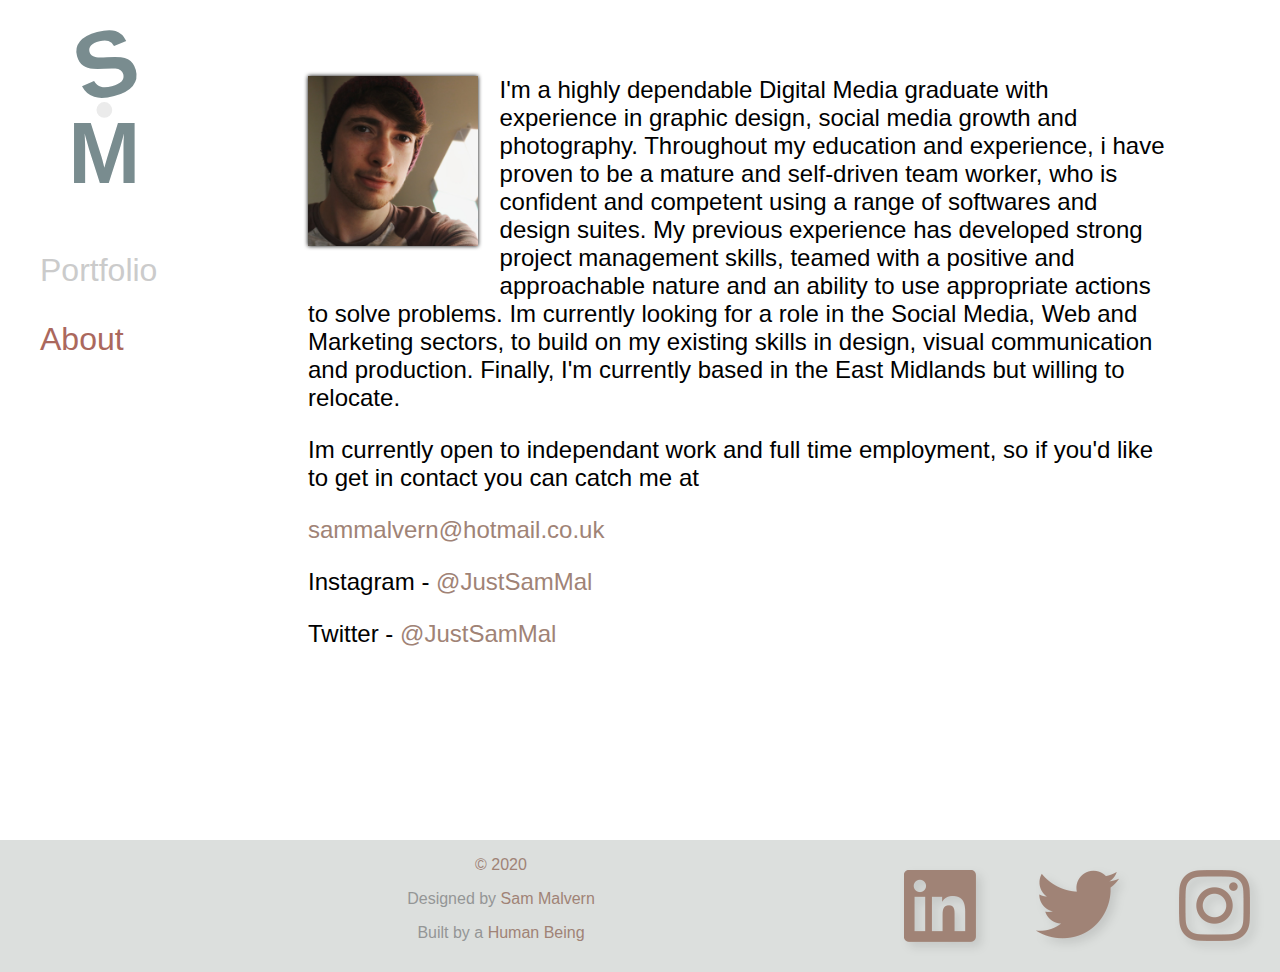
<file: about.html>
<!DOCTYPE html>
<html>
<head>
    <link rel="stylesheet" href="styles.css">
    <title>Sam Malvern - About</title>
    <script src="portfolioscript.js"></script>
</head>


<body>

    <div class="wrapper">

        <div class="logonav">

            <div>
                <img src="site-resources\sm-logo.svg" alt="SM-Logo" class="logo">
            </div>

            <div class="navigation">
                <a href="index.html">
                    <p class="otherlink">Portfolio</p>
                </a>
                <a href="about.html">
                    <p class="thispage">About</p>
                </a>
            </div>

        </div> 

        <div class="content-container">

            <img src="site-resources/profile-pic.jpg" style="min-width: 170px; width: 10%; float: left; margin-left: 10%; margin-top: 7%; margin-right: 2%; margin-bottom: 5%; filter: drop-shadow(0px 0px 2px);">
            
            <div class="about-section" >
                <p>I'm a highly dependable Digital Media graduate with experience in graphic design, social media growth and photography. 
                Throughout my education and experience, i have proven to be a mature and self-driven team worker, who is confident and competent 
                using a range of softwares and design suites. My previous experience has developed strong project management skills, 
                teamed with a positive and approachable nature and an ability to use appropriate actions to solve problems. 
                Im currently looking for a role in the Social Media, Web and Marketing sectors, to build on my existing skills in design, 
                visual communication and production. Finally, I'm currently based in the East Midlands but willing to relocate.</p>
                <p>Im currently open to independant work and full time employment, so if you'd like to get in contact you can catch me at</p>
                <p><span style="color: #a08376;">sammalvern@hotmail.co.uk</span></p>
                <p>Instagram - <a href="https://www.instagram.com/justsammal"><span style="color: #a08376;">@JustSamMal</span></a></p>
                <p>Twitter - <a href="https://twitter.com/JustSamMal"><span style="color: #a08376;">@JustSamMal</span></a></p>
            </div>
            
            

        </div>
        
    </div>

    <div class="footer">
        <a href="https://www.instagram.com/justsammal/">
            <img src="site-resources\insta.png" class="sociallink">
        </a>
        <a href="https://twitter.com/JustSamMal">
            <img src="site-resources\twitter.png" class="sociallink">
        </a>    
        <a href="https://www.linkedin.com/in/sam-malvern-1772a3173/">
            <img src="site-resources\lnkdin.png" class="sociallink">
        </a>

        <div class="footnote">
            <p><span style="color: #a08376;">© 2020</span></p>
            <p>Designed by <span style="color: #a08376;">Sam Malvern</span></p>
            <p>Built by a <span style="color: #a08376;">Human Being</span></p>
        </div>

    </div>

</body>
</html>
</file>
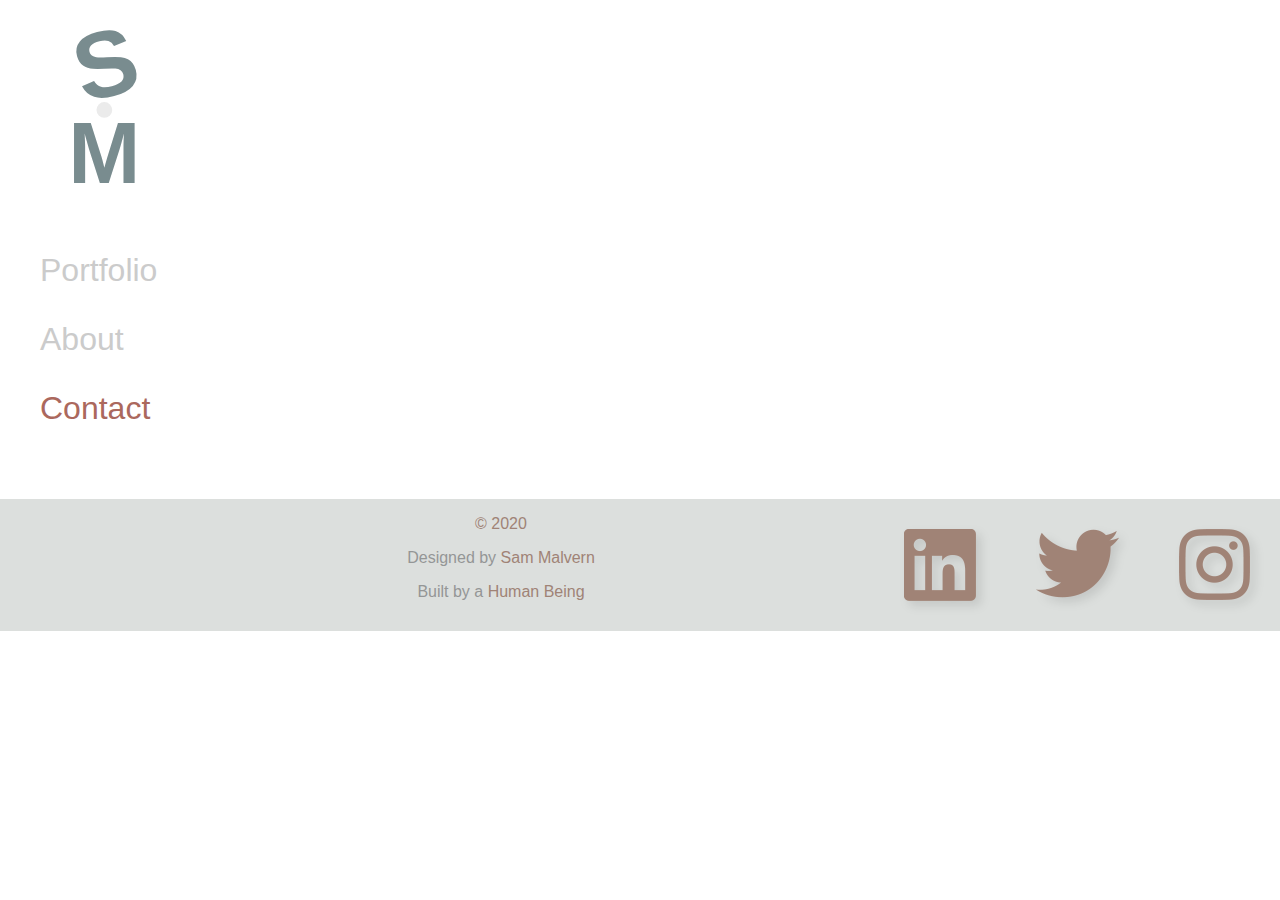
<file: contact.html>
<!DOCTYPE html>
<html>
<head>
    <link rel="stylesheet" href="styles.css">
    <title>Sam Malvern - Content</title>
    <script src="portfolioscript.js"></script>
</head>


<body>

    <div class="wrapper">

        <div class="logonav">

            <div>
                <img src="site-resources\sm-logo.svg" alt="SM-Logo" class="logo">
            </div>

            <div class="navigation">
                <a href="index.html">
                    <p class="otherlink">Portfolio</p>
                </a>
                <a href="about.html">
                    <p class="otherlink">About</p>
                </a>
                <a href="contact.html">
                    <p class="thispage">Contact</p>
                </a>
            </div>

        </div> 

        
    </div>

    <div class="footer">
        <a href="https://www.instagram.com/justsammal/">
            <img src="site-resources\insta.png" class="sociallink">
        </a>
        <a href="https://twitter.com/JustSamMal">
            <img src="site-resources\twitter.png" class="sociallink">
        </a>    
        <a href="https://www.linkedin.com/in/sam-malvern-1772a3173/">
            <img src="site-resources\lnkdin.png" class="sociallink">
        </a>

        <div class="footnote">
            <p><span style="color: #a08376;">© 2020</span></p>
            <p>Designed by <span style="color: #a08376;">Sam Malvern</span></p>
            <p>Built by a <span style="color: #a08376;">Human Being</span></p>
        </div>

    </div>

</body>
</html>
</file>
<file: styles.css>
body {
    margin: 0;
}

::-webkit-scrollbar {
    width: 15px;
    margin: 5px;
}
  
::-webkit-scrollbar-track {
    box-shadow: inset 0 0 2px grey; 
    border-radius: 10px;
}
   
::-webkit-scrollbar-thumb {
    background: #dcdfdd; 
    border-radius: 10px;
}
  
a {
    text-decoration: none;
    color: none;
}

.wrapper {
    display: flex;
}

.logonav {
    flex-grow: 1;
    min-width: 170px;
    padding: 10px;
    margin-left: 10px;
}

.logo {
    width: 90px;
    padding-left: 43px;
}

.content-container {
    flex-grow: 9;
    position: relative;
    min-width: 558px;
    width: 2000px;
}

.portfolio-section {
    margin-left: 10%;
    margin-top: 20px;
    position: relative;
}

.about-section {
  margin-left: 10%;
  margin-top: 7%;
  font-family: Arial, Helvetica, sans-serif;
  margin-right: 10%;
  margin-bottom: 15%;
  font-size: 18pt;
}

.section {
    width: 100%;
    display: block;
    max-width: 558px;
    float: left;
    margin-left: 50px;
}

.img-container {
    display: relative;
    height: 472px;
    width: 558px;
    background-color: cadetblue;
    overflow: hidden;
    box-shadow: inset 0px 0px 40px rgba(0,0,0,0.4); 
}

.img-container:hover {
    transition: 0.1s;
    filter: drop-shadow(0px 0px 5px);
    overflow-y: scroll;   
    box-shadow: inset 0px 0px 80px rgba(0,0,0,0.7); 
}

.container-break {
    font-family: Arial, Helvetica, sans-serif;
    text-align: center;
    font-size: 24pt;
}

.navigation {
    font-family: Arial, Helvetica, sans-serif;
    padding-left: 20px;
    font-size: 24pt;
}

.otherlink {
    color:#cbcbcb;
}

.thispage {
    color:#ab685d;
}

.sociallink {
    float: right;
    margin: 30px;
    filter: drop-shadow(5px 5px 5px rgba(0,0,0,0.1));
}

.sociallink:hover {
    transition: 0.1s;
    filter: drop-shadow(5px 5px 5px rgba(0,0,0,0.4));
}

.footer {
    background-color: #dcdfdd;
    float: left;
    width: 100%;
    margin-top: 30px;
}

.footnote { 
    font-family: Arial, Helvetica, sans-serif;
    text-align: center;
    color: #949696;
    margin-left: 10%;
}

.row > .column {
  padding: 0 8px;
}

.row:after {
  content: "";
  display: table;
  clear: both;
}

.modal {
  display: none;
  position: fixed;
  z-index: 1;
  padding-top: 50px;
  left: 0;
  top: 0;
  width: 100%;
  height: 100%;
  overflow: auto;
  background-color:rgba(1, 1, 1, 0.5);
  max-height: 100vh;
  box-shadow: inset 0px 0px 40px rgba(0,0,0,1);
}

.modal-content {
  position: relative;
  margin: auto;
  padding: 0;
  width: 90%;
  max-width: 1200px;
  max-height: 100vh;
}

.close {
  color: white;
  position: absolute;
  top: 10px;
  right: 25px;
  font-size: 35px;
  font-weight: bold;
}

.close:hover,
.close:focus {
  color: #999;
  text-decoration: none;
  cursor: pointer;
}

.mySlides {
  display: none;
}

.prev,
.next {
  cursor: pointer;
  position: absolute;
  top: 50%;
  width: auto;
  padding: 16px;
  margin-top: -50px;
  color: white;
  font-weight: bold;
  font-size: 20px;
  transition: 0.6s ease;
  border-radius: 0 3px 3px 0;
  user-select: none;
  -webkit-user-select: none;
}

.next {
  right: 0;
  border-radius: 3px 0 0 3px;
}

.prev:hover,
.next:hover {
  background-color: rgba(0, 0, 0, 0.8);
}

.numbertext {
  color: #f2f2f2;
  font-size: 12px;
  padding: 8px 12px;
  position: absolute;
  top: 0;
}

img.demo {
  opacity: 0.6;
}

.active,
.demo:hover {
  opacity: 1;
}

img.hover-shadow {
  transition: 0.3s;
}

.hover-shadow:hover {
  box-shadow: 0 4px 8px 0 rgba(0, 0, 0, 0.2), 0 6px 20px 0 rgba(0, 0, 0, 0.19);
}

.imgstyle:hover {
  cursor: pointer;
}
</file>
